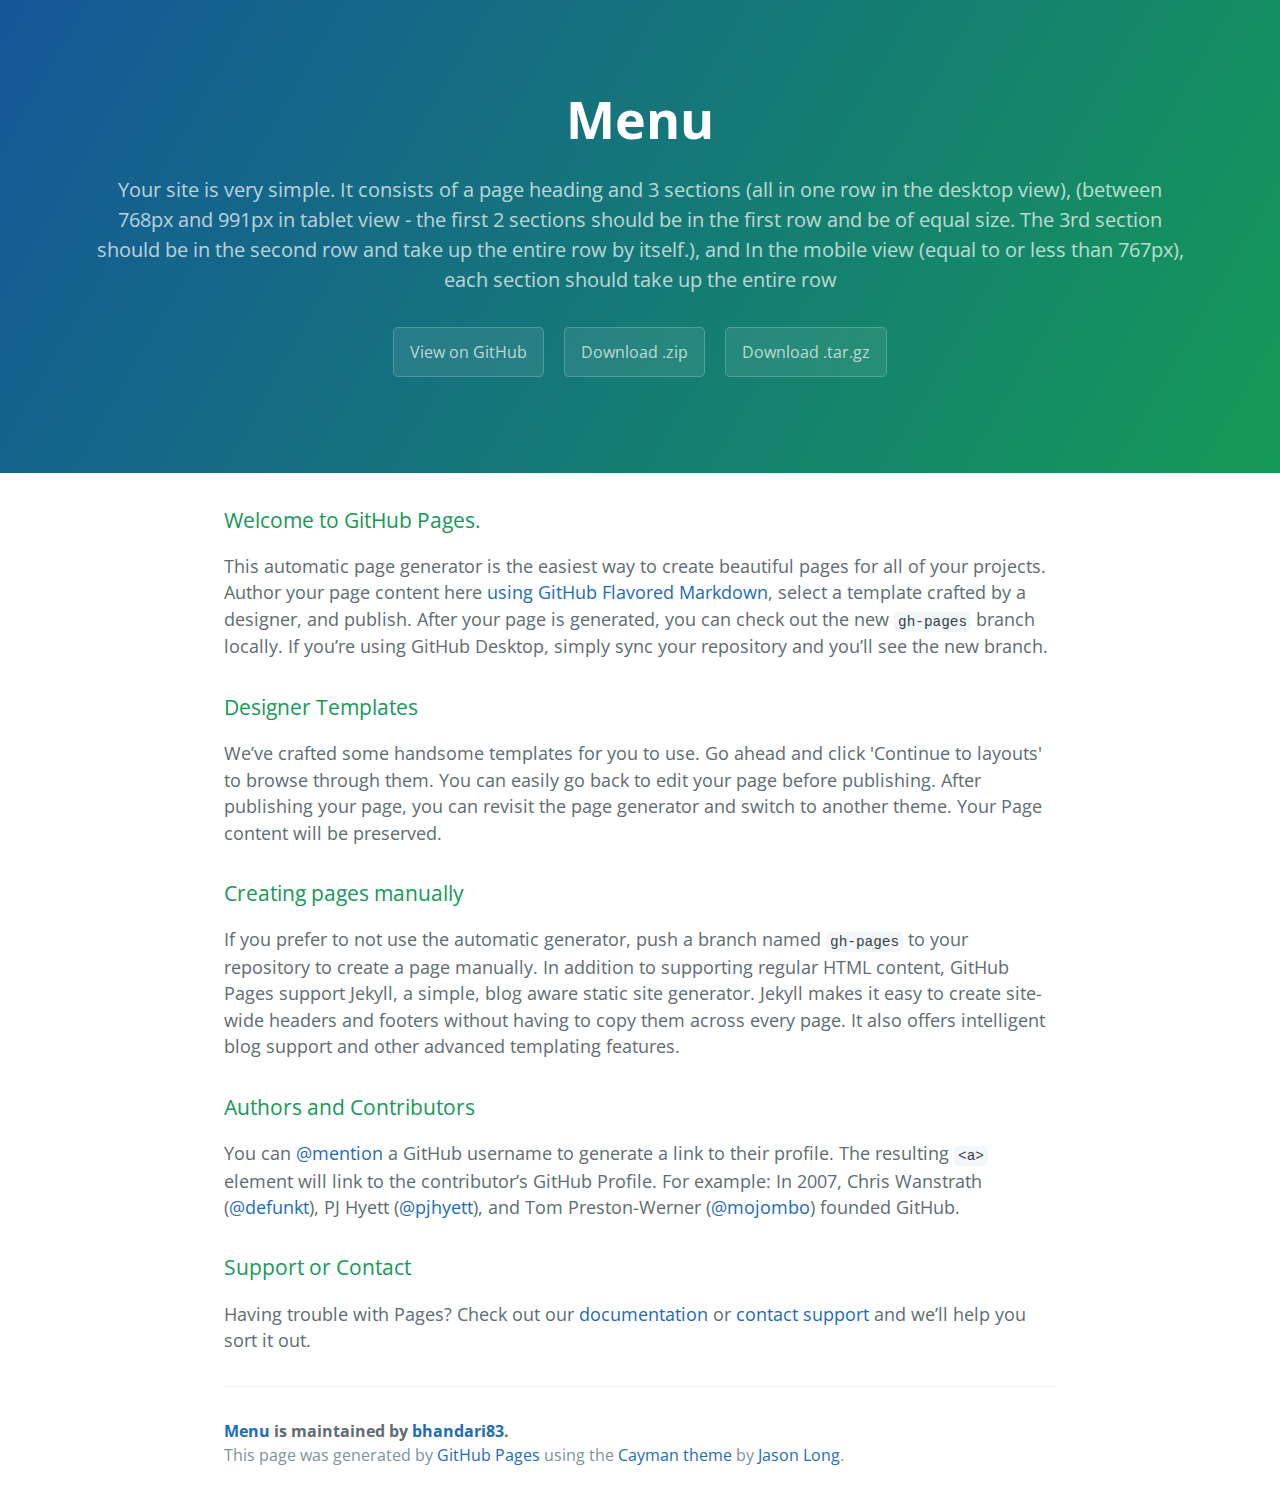
<file: index.html>
<!DOCTYPE html>
<html lang="en-us">
  <head>
    <meta charset="UTF-8">
    <title>Menu by bhandari83</title>
    <meta name="viewport" content="width=device-width, initial-scale=1">
    <link rel="stylesheet" type="text/css" href="stylesheets/normalize.css" media="screen">
    <link href='https://fonts.googleapis.com/css?family=Open+Sans:400,700' rel='stylesheet' type='text/css'>
    <link rel="stylesheet" type="text/css" href="stylesheets/stylesheet.css" media="screen">
    <link rel="stylesheet" type="text/css" href="stylesheets/github-light.css" media="screen">
  </head>
  <body>
    <section class="page-header">
      <h1 class="project-name">Menu</h1>
      <h2 class="project-tagline">Your site is very simple. It consists of a page heading and 3 sections (all in one row in the desktop view), (between 768px and 991px in  tablet view - the first 2 sections should be in the first row and be of equal size. The 3rd section should be in the second row and take up the entire row by itself.), and In the mobile view (equal to or less than 767px), each section should take up the entire row </h2>
      <a href="https://github.com/bhandari83/menu" class="btn">View on GitHub</a>
      <a href="https://github.com/bhandari83/menu/zipball/master" class="btn">Download .zip</a>
      <a href="https://github.com/bhandari83/menu/tarball/master" class="btn">Download .tar.gz</a>
    </section>

    <section class="main-content">
      <h3>
<a id="welcome-to-github-pages" class="anchor" href="#welcome-to-github-pages" aria-hidden="true"><span aria-hidden="true" class="octicon octicon-link"></span></a>Welcome to GitHub Pages.</h3>

<p>This automatic page generator is the easiest way to create beautiful pages for all of your projects. Author your page content here <a href="https://guides.github.com/features/mastering-markdown/">using GitHub Flavored Markdown</a>, select a template crafted by a designer, and publish. After your page is generated, you can check out the new <code>gh-pages</code> branch locally. If you’re using GitHub Desktop, simply sync your repository and you’ll see the new branch.</p>

<h3>
<a id="designer-templates" class="anchor" href="#designer-templates" aria-hidden="true"><span aria-hidden="true" class="octicon octicon-link"></span></a>Designer Templates</h3>

<p>We’ve crafted some handsome templates for you to use. Go ahead and click 'Continue to layouts' to browse through them. You can easily go back to edit your page before publishing. After publishing your page, you can revisit the page generator and switch to another theme. Your Page content will be preserved.</p>

<h3>
<a id="creating-pages-manually" class="anchor" href="#creating-pages-manually" aria-hidden="true"><span aria-hidden="true" class="octicon octicon-link"></span></a>Creating pages manually</h3>

<p>If you prefer to not use the automatic generator, push a branch named <code>gh-pages</code> to your repository to create a page manually. In addition to supporting regular HTML content, GitHub Pages support Jekyll, a simple, blog aware static site generator. Jekyll makes it easy to create site-wide headers and footers without having to copy them across every page. It also offers intelligent blog support and other advanced templating features.</p>

<h3>
<a id="authors-and-contributors" class="anchor" href="#authors-and-contributors" aria-hidden="true"><span aria-hidden="true" class="octicon octicon-link"></span></a>Authors and Contributors</h3>

<p>You can <a href="https://help.github.com/articles/basic-writing-and-formatting-syntax/#mentioning-users-and-teams" class="user-mention">@mention</a> a GitHub username to generate a link to their profile. The resulting <code>&lt;a&gt;</code> element will link to the contributor’s GitHub Profile. For example: In 2007, Chris Wanstrath (<a href="https://github.com/defunkt" class="user-mention">@defunkt</a>), PJ Hyett (<a href="https://github.com/pjhyett" class="user-mention">@pjhyett</a>), and Tom Preston-Werner (<a href="https://github.com/mojombo" class="user-mention">@mojombo</a>) founded GitHub.</p>

<h3>
<a id="support-or-contact" class="anchor" href="#support-or-contact" aria-hidden="true"><span aria-hidden="true" class="octicon octicon-link"></span></a>Support or Contact</h3>

<p>Having trouble with Pages? Check out our <a href="https://help.github.com/pages">documentation</a> or <a href="https://github.com/contact">contact support</a> and we’ll help you sort it out.</p>

      <footer class="site-footer">
        <span class="site-footer-owner"><a href="https://github.com/bhandari83/menu">Menu</a> is maintained by <a href="https://github.com/bhandari83">bhandari83</a>.</span>

        <span class="site-footer-credits">This page was generated by <a href="https://pages.github.com">GitHub Pages</a> using the <a href="https://github.com/jasonlong/cayman-theme">Cayman theme</a> by <a href="https://twitter.com/jasonlong">Jason Long</a>.</span>
      </footer>

    </section>

  
  </body>
</html>
</file>
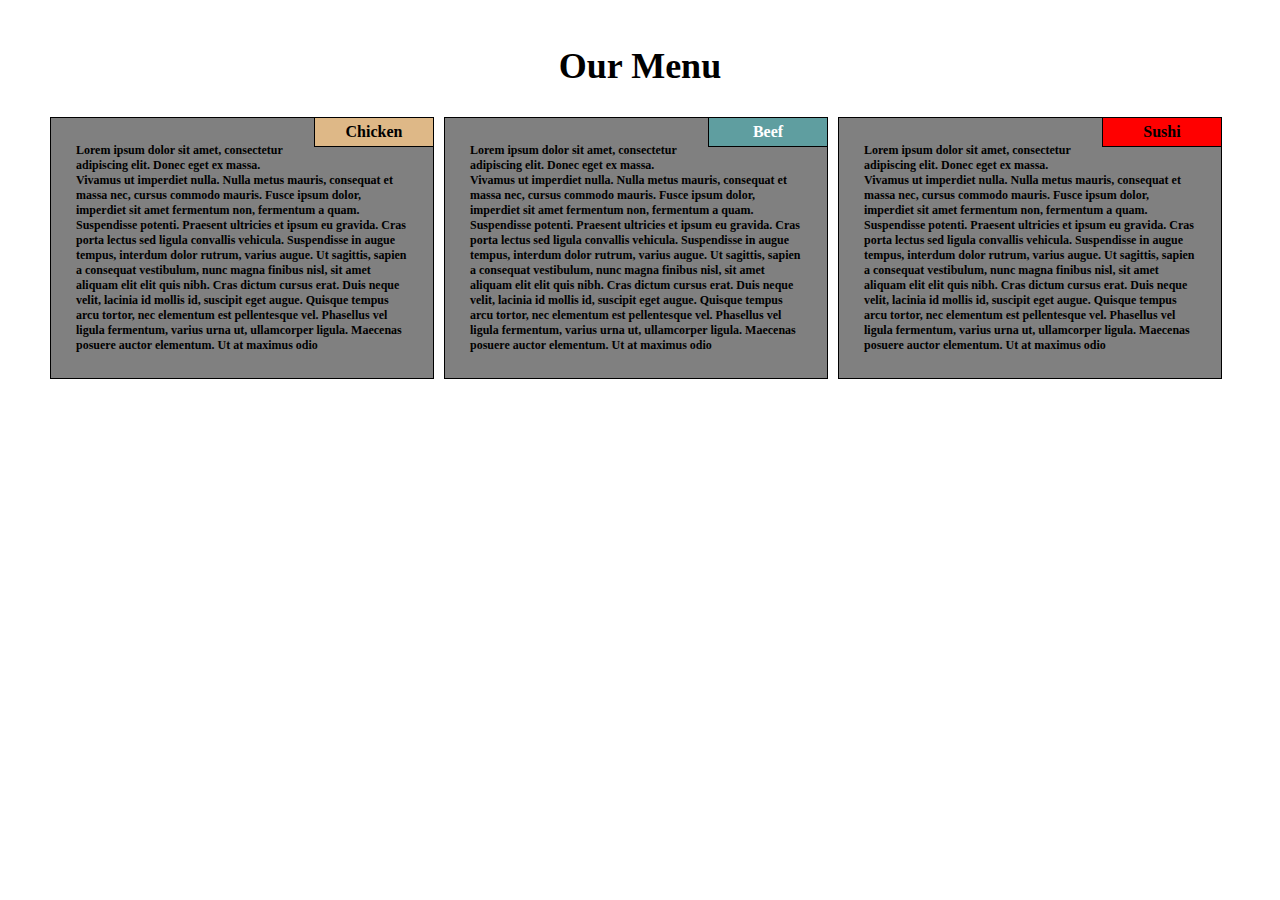
<file: mod2_solution/index.html>
<!DOCTYPE html>
<html>
<head>
	<meta charset="utf-8">	
	<meta name="viewport" content="width=device-width, initial-scale=1">
	<link rel="stylesheet" href="css/style.css">
	<title>Solution for Module 2</title>

<style>
* {
  box-sizing:border-box;
  font-family: Helvetica, sans-serif, Arial,;
  margin: 5px;
  padding: 10px;
 }
</style>
</head<body>
	<h1>Our Menu</h1>

<div class="row">	
<div class="col-lg-4 col-md-5 col-sm-12"><p id="p1"> Chicken </p> <section>Lorem ipsum dolor sit amet, consectetur adipiscing elit. Donec eget ex massa. Vivamus ut imperdiet nulla. Nulla metus mauris, consequat et massa nec, cursus commodo mauris. Fusce ipsum dolor, imperdiet sit amet fermentum non, fermentum a quam. Suspendisse potenti. Praesent ultricies et ipsum eu gravida. Cras porta lectus sed ligula convallis vehicula. Suspendisse in augue tempus, interdum dolor rutrum, varius augue. Ut sagittis, sapien a consequat vestibulum, nunc magna finibus nisl, sit amet aliquam elit elit quis nibh. Cras dictum cursus erat. Duis neque velit, lacinia id mollis id, suscipit eget augue. Quisque tempus arcu tortor, nec elementum est pellentesque vel. Phasellus vel ligula fermentum, varius urna ut, ullamcorper ligula. Maecenas posuere auctor elementum. Ut at maximus odio </section></div> 

<div class="col-lg-4 col-md-5 col-sm-12"><p id="p2">Beef</p><section>Lorem ipsum dolor sit amet, consectetur adipiscing elit. Donec eget ex massa. Vivamus ut imperdiet nulla. Nulla metus mauris, consequat et massa nec, cursus commodo mauris. Fusce ipsum dolor, imperdiet sit amet fermentum non, fermentum a quam. Suspendisse potenti. Praesent ultricies et ipsum eu gravida. Cras porta lectus sed ligula convallis vehicula. Suspendisse in augue tempus, interdum dolor rutrum, varius augue. Ut sagittis, sapien a consequat vestibulum, nunc magna finibus nisl, sit amet aliquam elit elit quis nibh. Cras dictum cursus erat. Duis neque velit, lacinia id mollis id, suscipit eget augue. Quisque tempus arcu tortor, nec elementum est pellentesque vel. Phasellus vel ligula fermentum, varius urna ut, ullamcorper ligula. Maecenas posuere auctor elementum. Ut at maximus odio</section></div> 

<div class="col-lg-4 col-md-10 col-sm-12"><p id="p3">Sushi</p><section>Lorem ipsum dolor sit amet, consectetur adipiscing elit. Donec eget ex massa. Vivamus ut imperdiet nulla. Nulla metus mauris, consequat et massa nec, cursus commodo mauris. Fusce ipsum dolor, imperdiet sit amet fermentum non, fermentum a quam. Suspendisse potenti. Praesent ultricies et ipsum eu gravida. Cras porta lectus sed ligula convallis vehicula. Suspendisse in augue tempus, interdum dolor rutrum, varius augue. Ut sagittis, sapien a consequat vestibulum, nunc magna finibus nisl, sit amet aliquam elit elit quis nibh. Cras dictum cursus erat. Duis neque velit, lacinia id mollis id, suscipit eget augue. Quisque tempus arcu tortor, nec elementum est pellentesque vel. Phasellus vel ligula fermentum, varius urna ut, ullamcorper ligula. Maecenas posuere auctor elementum. Ut at maximus odio</section></div> 

</div>
</body>
</html>
</file>
<file: stylesheets/stylesheet.css>
* {
  box-sizing: border-box; }

body {
  padding: 0;
  margin: 0;
  font-family: "Open Sans", "Helvetica Neue", Helvetica, Arial, sans-serif;
  font-size: 16px;
  line-height: 1.5;
  color: #606c71; }

a {
  color: #1e6bb8;
  text-decoration: none; }
  a:hover {
    text-decoration: underline; }

.btn {
  display: inline-block;
  margin-bottom: 1rem;
  color: rgba(255, 255, 255, 0.7);
  background-color: rgba(255, 255, 255, 0.08);
  border-color: rgba(255, 255, 255, 0.2);
  border-style: solid;
  border-width: 1px;
  border-radius: 0.3rem;
  transition: color 0.2s, background-color 0.2s, border-color 0.2s; }
  .btn + .btn {
    margin-left: 1rem; }

.btn:hover {
  color: rgba(255, 255, 255, 0.8);
  text-decoration: none;
  background-color: rgba(255, 255, 255, 0.2);
  border-color: rgba(255, 255, 255, 0.3); }

@media screen and (min-width: 64em) {
  .btn {
    padding: 0.75rem 1rem; } }

@media screen and (min-width: 42em) and (max-width: 64em) {
  .btn {
    padding: 0.6rem 0.9rem;
    font-size: 0.9rem; } }

@media screen and (max-width: 42em) {
  .btn {
    display: block;
    width: 100%;
    padding: 0.75rem;
    font-size: 0.9rem; }
    .btn + .btn {
      margin-top: 1rem;
      margin-left: 0; } }

.page-header {
  color: #fff;
  text-align: center;
  background-color: #159957;
  background-image: linear-gradient(120deg, #155799, #159957); }

@media screen and (min-width: 64em) {
  .page-header {
    padding: 5rem 6rem; } }

@media screen and (min-width: 42em) and (max-width: 64em) {
  .page-header {
    padding: 3rem 4rem; } }

@media screen and (max-width: 42em) {
  .page-header {
    padding: 2rem 1rem; } }

.project-name {
  margin-top: 0;
  margin-bottom: 0.1rem; }

@media screen and (min-width: 64em) {
  .project-name {
    font-size: 3.25rem; } }

@media screen and (min-width: 42em) and (max-width: 64em) {
  .project-name {
    font-size: 2.25rem; } }

@media screen and (max-width: 42em) {
  .project-name {
    font-size: 1.75rem; } }

.project-tagline {
  margin-bottom: 2rem;
  font-weight: normal;
  opacity: 0.7; }

@media screen and (min-width: 64em) {
  .project-tagline {
    font-size: 1.25rem; } }

@media screen and (min-width: 42em) and (max-width: 64em) {
  .project-tagline {
    font-size: 1.15rem; } }

@media screen and (max-width: 42em) {
  .project-tagline {
    font-size: 1rem; } }

.main-content :first-child {
  margin-top: 0; }
.main-content img {
  max-width: 100%; }
.main-content h1, .main-content h2, .main-content h3, .main-content h4, .main-content h5, .main-content h6 {
  margin-top: 2rem;
  margin-bottom: 1rem;
  font-weight: normal;
  color: #159957; }
.main-content p {
  margin-bottom: 1em; }
.main-content code {
  padding: 2px 4px;
  font-family: Consolas, "Liberation Mono", Menlo, Courier, monospace;
  font-size: 0.9rem;
  color: #383e41;
  background-color: #f3f6fa;
  border-radius: 0.3rem; }
.main-content pre {
  padding: 0.8rem;
  margin-top: 0;
  margin-bottom: 1rem;
  font: 1rem Consolas, "Liberation Mono", Menlo, Courier, monospace;
  color: #567482;
  word-wrap: normal;
  background-color: #f3f6fa;
  border: solid 1px #dce6f0;
  border-radius: 0.3rem; }
  .main-content pre > code {
    padding: 0;
    margin: 0;
    font-size: 0.9rem;
    color: #567482;
    word-break: normal;
    white-space: pre;
    background: transparent;
    border: 0; }
.main-content .highlight {
  margin-bottom: 1rem; }
  .main-content .highlight pre {
    margin-bottom: 0;
    word-break: normal; }
.main-content .highlight pre, .main-content pre {
  padding: 0.8rem;
  overflow: auto;
  font-size: 0.9rem;
  line-height: 1.45;
  border-radius: 0.3rem; }
.main-content pre code, .main-content pre tt {
  display: inline;
  max-width: initial;
  padding: 0;
  margin: 0;
  overflow: initial;
  line-height: inherit;
  word-wrap: normal;
  background-color: transparent;
  border: 0; }
  .main-content pre code:before, .main-content pre code:after, .main-content pre tt:before, .main-content pre tt:after {
    content: normal; }
.main-content ul, .main-content ol {
  margin-top: 0; }
.main-content blockquote {
  padding: 0 1rem;
  margin-left: 0;
  color: #819198;
  border-left: 0.3rem solid #dce6f0; }
  .main-content blockquote > :first-child {
    margin-top: 0; }
  .main-content blockquote > :last-child {
    margin-bottom: 0; }
.main-content table {
  display: block;
  width: 100%;
  overflow: auto;
  word-break: normal;
  word-break: keep-all; }
  .main-content table th {
    font-weight: bold; }
  .main-content table th, .main-content table td {
    padding: 0.5rem 1rem;
    border: 1px solid #e9ebec; }
.main-content dl {
  padding: 0; }
  .main-content dl dt {
    padding: 0;
    margin-top: 1rem;
    font-size: 1rem;
    font-weight: bold; }
  .main-content dl dd {
    padding: 0;
    margin-bottom: 1rem; }
.main-content hr {
  height: 2px;
  padding: 0;
  margin: 1rem 0;
  background-color: #eff0f1;
  border: 0; }

@media screen and (min-width: 64em) {
  .main-content {
    max-width: 64rem;
    padding: 2rem 6rem;
    margin: 0 auto;
    font-size: 1.1rem; } }

@media screen and (min-width: 42em) and (max-width: 64em) {
  .main-content {
    padding: 2rem 4rem;
    font-size: 1.1rem; } }

@media screen and (max-width: 42em) {
  .main-content {
    padding: 2rem 1rem;
    font-size: 1rem; } }

.site-footer {
  padding-top: 2rem;
  margin-top: 2rem;
  border-top: solid 1px #eff0f1; }

.site-footer-owner {
  display: block;
  font-weight: bold; }

.site-footer-credits {
  color: #819198; }

@media screen and (min-width: 64em) {
  .site-footer {
    font-size: 1rem; } }

@media screen and (min-width: 42em) and (max-width: 64em) {
  .site-footer {
    font-size: 1rem; } }

@media screen and (max-width: 42em) {
  .site-footer {
    font-size: 0.9rem; } }
</file>
<file: stylesheets/github-light.css>
/*
   Copyright 2014 GitHub Inc.

   Licensed under the Apache License, Version 2.0 (the "License");
   you may not use this file except in compliance with the License.
   You may obtain a copy of the License at

       http://www.apache.org/licenses/LICENSE-2.0

   Unless required by applicable law or agreed to in writing, software
   distributed under the License is distributed on an "AS IS" BASIS,
   WITHOUT WARRANTIES OR CONDITIONS OF ANY KIND, either express or implied.
   See the License for the specific language governing permissions and
   limitations under the License.

*/

.pl-c /* comment */ {
  color: #969896;
}

.pl-c1      /* constant, markup.raw, meta.diff.header, meta.module-reference, meta.property-name, support, support.constant, support.variable, variable.other.constant */,
.pl-s .pl-v /* string variable */ {
  color: #0086b3;
}

.pl-e  /* entity */,
.pl-en /* entity.name */ {
  color: #795da3;
}

.pl-s .pl-s1 /* string source */,
.pl-smi      /* storage.modifier.import, storage.modifier.package, storage.type.java, variable.other, variable.parameter.function */ {
  color: #333;
}

.pl-ent /* entity.name.tag */ {
  color: #63a35c;
}

.pl-k /* keyword, storage, storage.type */ {
  color: #a71d5d;
}

.pl-pds              /* punctuation.definition.string, string.regexp.character-class */,
.pl-s                /* string */,
.pl-s .pl-pse .pl-s1 /* string punctuation.section.embedded source */,
.pl-sr               /* string.regexp */,
.pl-sr .pl-cce       /* string.regexp constant.character.escape */,
.pl-sr .pl-sra       /* string.regexp string.regexp.arbitrary-repitition */,
.pl-sr .pl-sre       /* string.regexp source.ruby.embedded */ {
  color: #183691;
}

.pl-v /* variable */ {
  color: #ed6a43;
}

.pl-id /* invalid.deprecated */ {
  color: #b52a1d;
}

.pl-ii /* invalid.illegal */ {
  background-color: #b52a1d;
  color: #f8f8f8;
}

.pl-sr .pl-cce /* string.regexp constant.character.escape */ {
  color: #63a35c;
  font-weight: bold;
}

.pl-ml /* markup.list */ {
  color: #693a17;
}

.pl-mh        /* markup.heading */,
.pl-mh .pl-en /* markup.heading entity.name */,
.pl-ms        /* meta.separator */ {
  color: #1d3e81;
  font-weight: bold;
}

.pl-mq /* markup.quote */ {
  color: #008080;
}

.pl-mi /* markup.italic */ {
  color: #333;
  font-style: italic;
}

.pl-mb /* markup.bold */ {
  color: #333;
  font-weight: bold;
}

.pl-md /* markup.deleted, meta.diff.header.from-file */ {
  background-color: #ffecec;
  color: #bd2c00;
}

.pl-mi1 /* markup.inserted, meta.diff.header.to-file */ {
  background-color: #eaffea;
  color: #55a532;
}

.pl-mdr /* meta.diff.range */ {
  color: #795da3;
  font-weight: bold;
}

.pl-mo /* meta.output */ {
  color: #1d3e81;
}
</file>
<file: mod2_solution/css/style.css>
/*layout for h1 elements*/

h1 {
  color: black;
  font-size: 36px;
  text-align: center;
}
/* Simple Responsive Framework. */
.row {
  width: 100%;
}


/********** Large devices only **********/
@media (min-width: 992px) {
  .col-lg-1, .col-lg-2, .col-lg-3, .col-lg-4, .col-lg-5, .col-lg-6, .col-lg-7, .col-lg-8, .col-lg-9, .col-lg-10, .col-lg-11, .col-lg-12 {
  float:left;
  border: 1px solid black;
  background-color: gray;
    
  }
  .col-lg-1 {
    width: 8.33%;
  }
  .col-lg-2 {
    width: 16.66%;
  }
  .col-lg-3 {
    width: 25%;
  }
  .col-lg-4 {
    width: 32%;
  }
  .col-lg-5 {
    width: 41.66%;
  }
  .col-lg-6 {
    width: 50%;
  }
  .col-lg-7 {
    width: 58.33%;
  }
  .col-lg-8 {
    width: 66.66%;
  }
  .col-lg-9 {
    width: 74.99%;
  }
  .col-lg-10 {
    width: 83.33%;
  }
  .col-lg-11 {
    width: 91.66%;
  }
  .col-lg-12 {
    width: 100%;
  }
}

/********** Medium devices only **********/
@media (min-width: 768px) and (max-width: 991px) {
  .col-md-1, .col-md-2, .col-md-3, .col-md-4, .col-md-5, .col-md-6, .col-md-7, .col-md-8, .col-md-9, .col-md-10, .col-md-11, .col-md-12 {
    float:left;
    border: 1px solid black;
    background-color: gray; 
  }
  .col-md-1 {
    width: 8.33%;
  }
  .col-md-2 {
    width: 16.66%;
  }
  .col-md-3 {
    width: 25%;
  }
  .col-md-4 {
    width: 33%;
  }
  .col-md-5 {
    width: 41.66%;
  }
  .col-md-6 {
    width: 50%;
  }
  .col-md-7 {
    width: 58.33%;
  }
  .col-md-8 {
    width: 66.66%;
  }
  .col-md-9 {
    width: 74.99%;
  }
  .col-md-10 {
    width: 84.33%;
  }
  .col-md-11 {
    width: 91.66%;
  }
  .col-md-12 {
    width: 100%;
  }
}


/********** Small devices only **********/
@media (max-width: 767px) {
  .col-sm-1, .col-sm-2, .col-sm-3, .col-sm-4, .col-sm-5, .col-sm-6, .col-sm-7, .col-sm-8, .col-sm-9, .col-sm-10, .col-sm-11, .col-sm-12 {
   float:left;
   border: 1px solid black;
   background-color: gray;  
  }
  .col-sm-1 {
    width: 8.33%;
  }
  .col-sm-2 {
    width: 16.66%;
  }
  .col-sm-3 {
    width: 25%;
  }
  .col-sm-4 {
    width: 33%;
  }
  .col-sm-5 {
    width: 41.66%;
  }
  .col-sm-6 {
    width: 50%;
  }
  .col-sm-7 {
    width: 58.33%;
  }
  .col-sm-8 {
    width: 66.66%;
  }
  .col-sm-9 {
    width: 74.99%;
  }
  .col-sm-10 {
    width: 83.33%;
  }
  .col-sm-11 {
    width: 91.66%;
  }
  .col-sm-12 {
    width: 100%;
  }
}

/*layout for p elements*/
p {
  text-align: center;
  border: 1px solid black; 
  font-weight: bold;  
  width: 120px;
  height: 30px;
  position:relative; 
  float:right;  
  font-size:100%;
  padding-top: 5px;
    }


/*layout for p1 elements*/
#p1 {  
  background-color:#DEB887;
  top:-16px;
  left:16px;
   } 

/*style for p2 element*/
#p2 {
 background-color:#5F9EA0;
 color:white;
 top:-16px;
 left:16px;
}


/*style for p3 element*/
#p3 {
background-color:red ;
top:-16px;
left:16px;
}

/*style for section element*/
section {
  font-weight: bold;  
  font-size:75%;  
}
</file>
